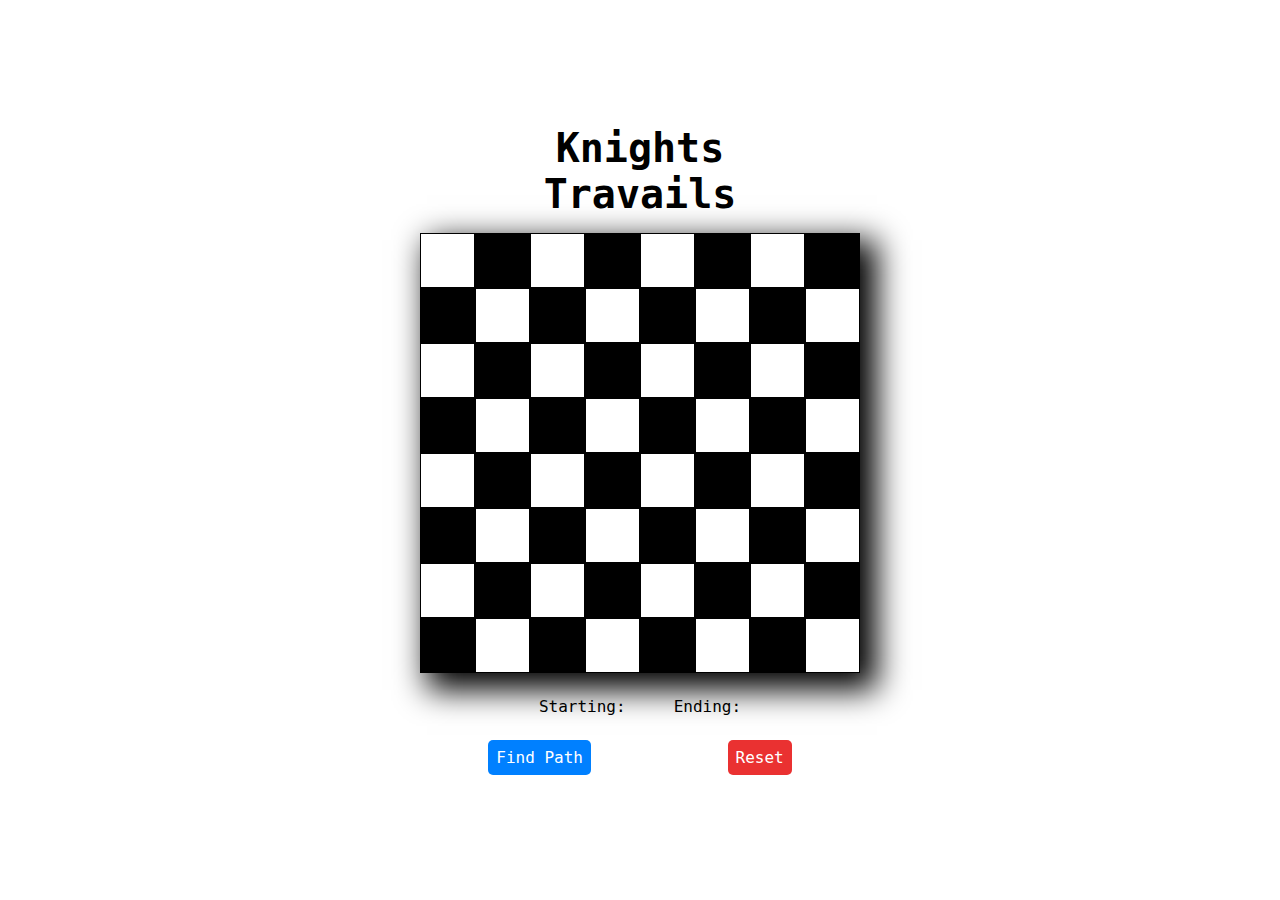
<file: index.html>
<!DOCTYPE html>
<html lang="en">
  <head>
    <meta charset="UTF-8" />
    <meta http-equiv="X-UA-Compatible" content="IE=edge" />
    <meta name="viewport" content="width=device-width, initial-scale=1.0" />
    <title>Knights Travails</title>
    <link rel="stylesheet" href="style.css" />
    <link rel="icon" type="image/x-icon" href="./assets/knight_icon.png" />
    <script src="script.js" defer></script>
  </head>
  <body>
    <div class="main-container">
      <div id="modalContainer">
        <div id="modalContent"></div>
      </div>
      <button id="modalButton" hidden>Show Modal</button>
      <div class="header">
        <div class="title-container">
          <h1 class="hero">Knights Travails</h1>
        </div>
      </div>
      <div class="chessboard" id="chessboard"></div>
      <div class="position-container">
        <div class="starting-container">
          <label for="startPos">Starting: </label>
          <div id="startPosition"></div>
        </div>
        <div class="ending-container">
          <label for="endPos">Ending: </label>
          <div id="endPosition"></div>
        </div>
      </div>
      <div class="btn-container">
        <button id="submitPos" class="submit-btn">Find Path</button>
        <button id="resetPos" class="reset-btn">Reset</button>
      </div>
    </div>
  </body>
</html>
</file>
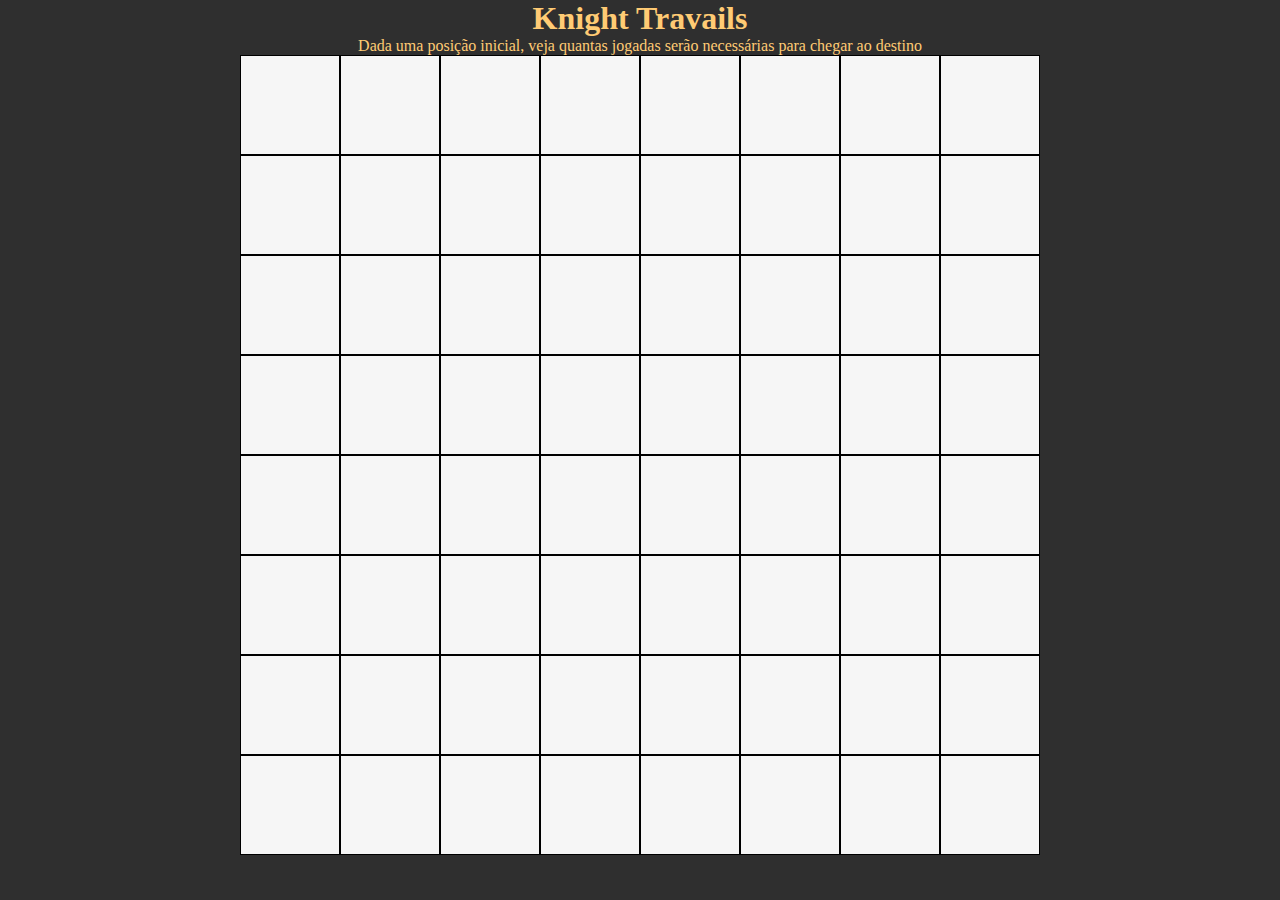
<file: tentando/index.html>
<!DOCTYPE html>
<html lang="en">
<head>
    <meta charset="UTF-8">
    <meta name="viewport" content="width=device-width, initial-scale=1.0">
    <title>Document</title>
    <script src="script.js" defer></script>
    <link rel="stylesheet" href="style.css">
</head>
<body>
    
    <header><h1>Knight Travails</h1>
        <p>Dada uma posição inicial, veja quantas jogadas serão necessárias para chegar ao destino</p>
    </header>

    <div class="chessboard">
     

    </div>
    <div class="modal">
      
    </div>
</body>
</html>
</file>
<file: style.css>
@import url('https://fonts.googleapis.com/css2?family=Roboto&display=swap');

:root {
  --roboto: 'Roboto', sans-serif;
  --vt: 'VT323', monospace;
  --black: #000;
  --black-hover: #0000009d;
  --white: #fff;
  --white-hover: #e4d5d5f4;
  --blue: #0080ff;
  --blue-hover: #3f91e2;
  --green: rgba(152, 251, 152, 0.7);
  --red: rgba(240, 128, 128, 0.7);
  --rich-red: rgb(234, 49, 49, 1);
  --red-hover: rgb(234, 49, 49, 0.7);
}

*,
*:before,
*:after {
  box-sizing: border-box;
  margin: 0;
  padding: 0;
  font-family: var(--vt);
}

body {
  min-height: 100vh;
  display: flex;
  flex-direction: column;
  justify-content: center;
  align-items: center;
  gap: 1em;
}

html {
  font-family: var(--vt);
  font-size: 1rem;
}

.main-container {
  display: flex;
  flex-direction: column;
  align-items: center;
}

#modalContainer {
  display: none;
  position: fixed;
  z-index: 1;
  left: 0;
  top: 0;
  width: 100%;
  height: 100%;
  overflow: auto;
  background-color: rgba(0, 0, 0, 0.4);
}

#modalContent {
  display: flex;
  justify-content: center;
  align-items: center;

  text-align: center;
  font-size: 1.5rem;
  background-color: #fefefe;
  margin: 15% auto;
  padding: 20px;
  border: 1px solid #888;
  width: 80%;
  max-width: 600px;
  height: 200px;
  border-radius: 10px;
}

.title-container {
  width: 50%;
}

.header {
  display: flex;
  flex-direction: column;
  gap: 1em;
  align-items: center;
  margin-bottom: 1em;
  text-align: center;
}

.hero {
  font-size: 2.5em;
  font-weight: bold;
}

.chessboard {
  display: grid;
  grid-template-columns: repeat(8, 55px);
  grid-template-rows: repeat(8, 55px);
  box-shadow: 12px 12px 30px 5px var(--black);
}

.chessboard div {
  border: 1px solid var(--black);
}

.black {
  cursor: pointer;
  background-color: var(--black);
}

.black:hover {
  background-color: var(--black-hover);
}

.white {
  cursor: pointer;
  background-color: var(--white);
}

.white:hover {
  background-color: var(--white-hover);
}

.position-container {
  display: flex;
  justify-content: space-between;
}

.starting-container,
.ending-container {
  display: flex;
  align-items: center;
  padding: 1.5em;
}

.btn-container {
  display: flex;
  justify-content: space-around;
  width: 100%;
}

button {
  font-size: 1rem;
  padding: 0.5em;
  color: var(--white);
  border: none;
  border-radius: 5px;
}

.submit-btn {
  background-color: var(--blue);
}

.submit-btn:hover {
  cursor: pointer;
  background-color: var(--blue-hover);
}

.reset-btn {
  background-color: var(--rich-red);
}

.reset-btn:hover {
  cursor: pointer;
  background-color: var(--red-hover);
}
</file>
<file: tentando/style.css>
*{
    margin: 0;
    padding: 0;
    box-sizing: border-box;
}
body{
    color: #ffcb74;
    background-color: #2f2f2f;
    display: flex;
    flex-direction: column;
    align-items: center;
}
header{
    display: flex;
    flex-direction: column;
    align-items: center;
}
.chessboard{
    display: flex;
    flex-flow: row wrap;
    background-color: #f6f6f6;
    width: 800px;
    height: 800px;
}

.cell{
    width: 100px;
    height: 100px;
    border: 1px solid black;
}
.cell:hover{
    background-color: rgba(0, 0, 0, 0.10);

}
.modal{
    position: absolute;
    top: 50%;
    left: 50%;
    transform: translate(-50%,-50%);
    height: 300px;
    width: 300px;
    display: none;
    flex-direction: column;
    background-color: #2f2f2f;
    justify-content: center;
    align-items: center;
}
.modal button{
    position: absolute;
    top:10px;
    left: 280px;
}
</file>
